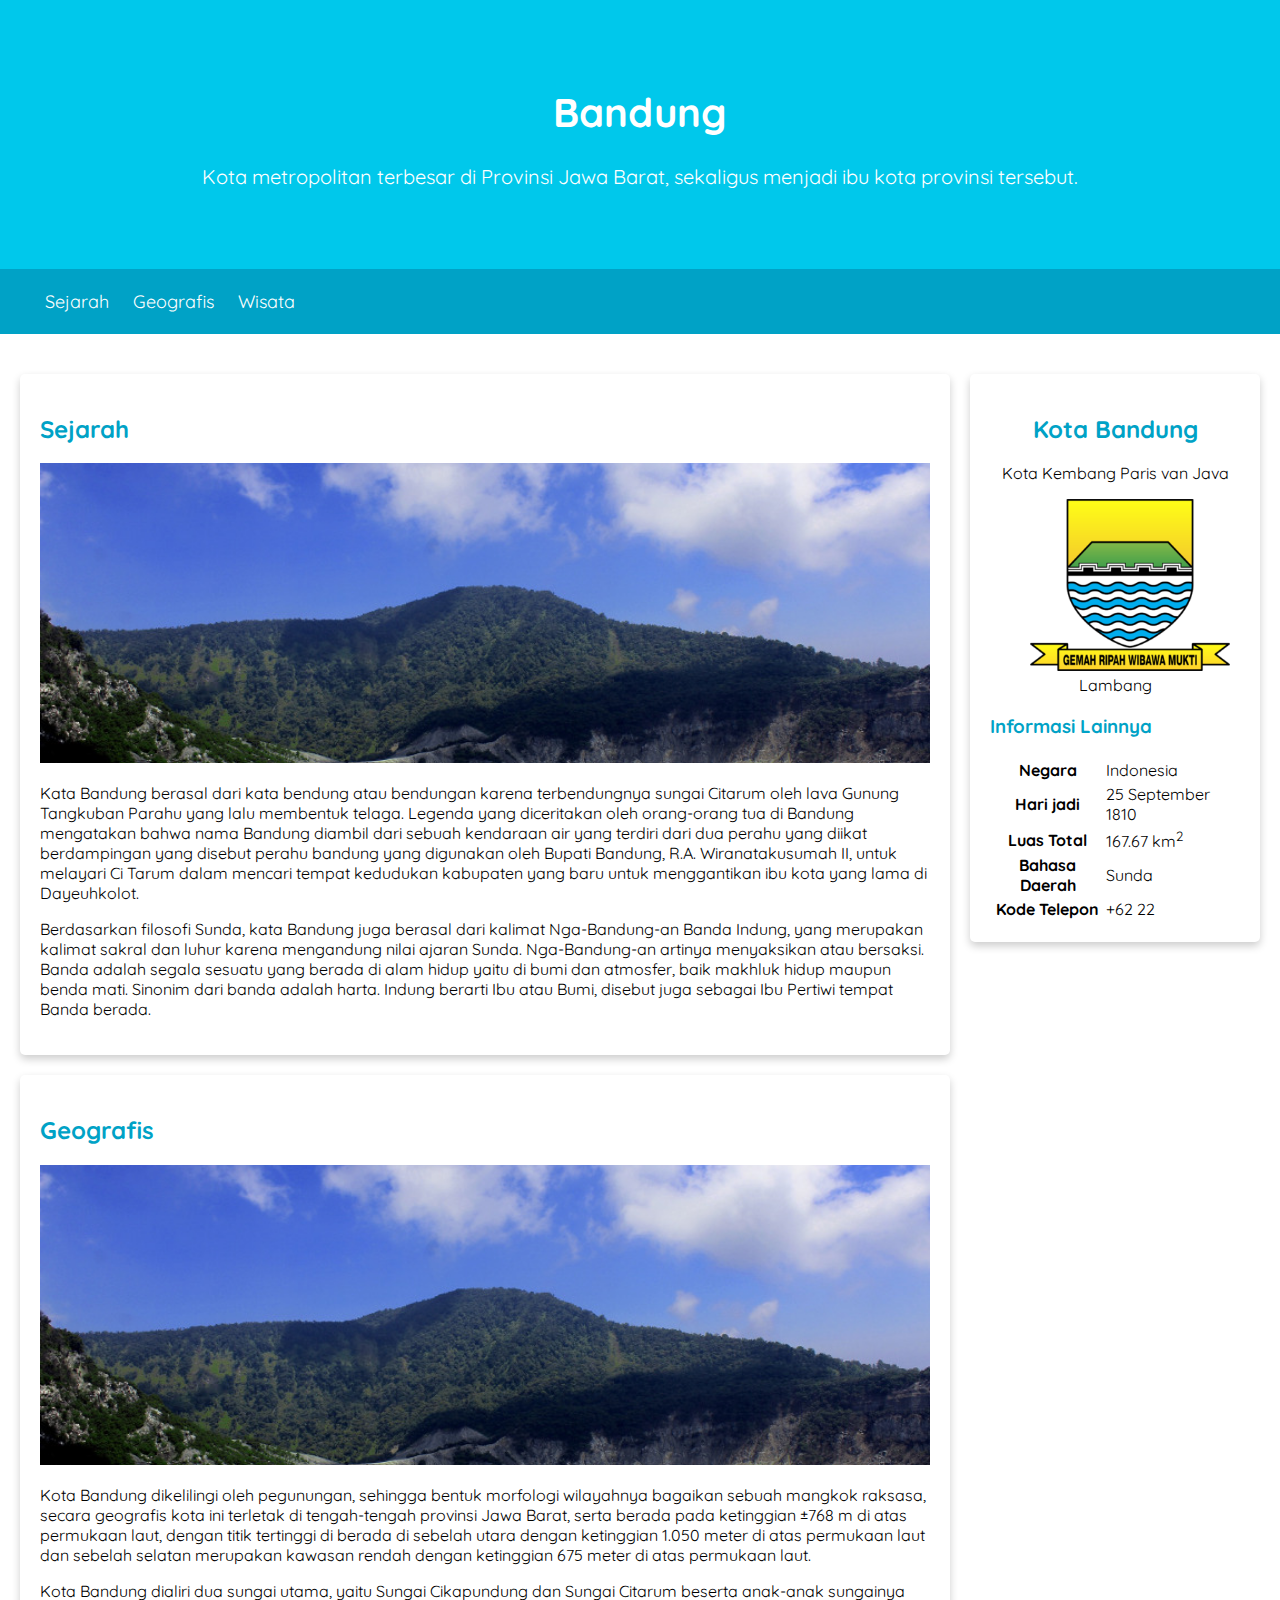
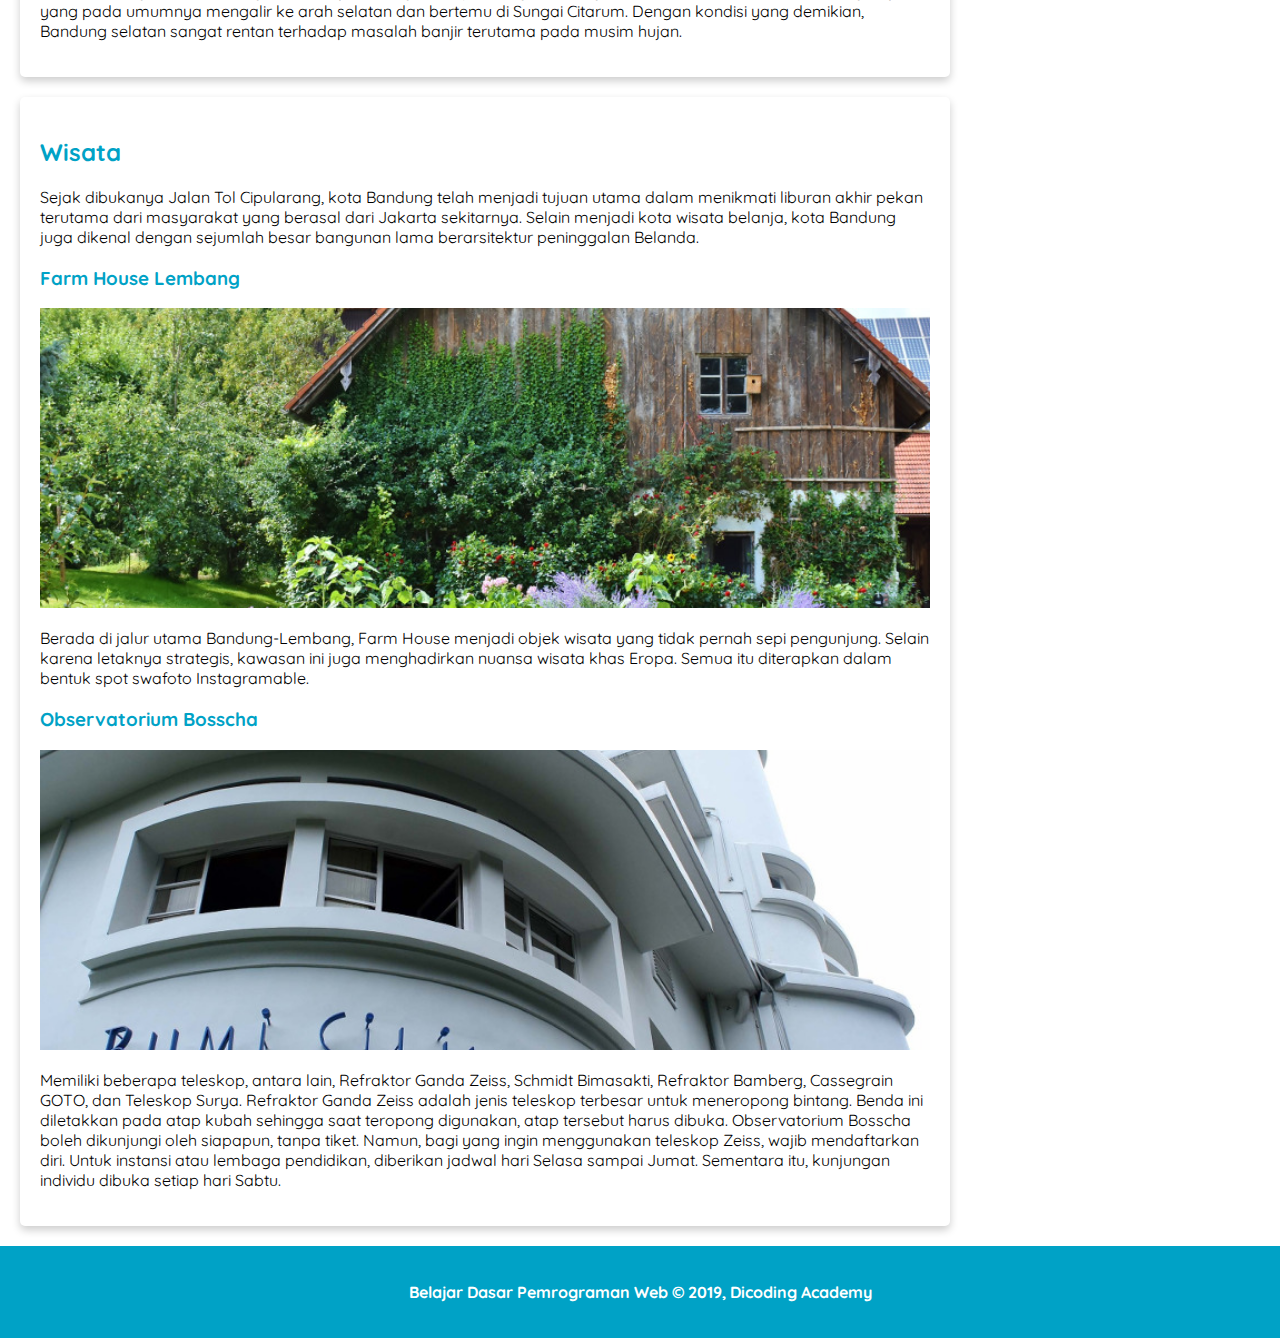
<file: index.html>
<!DOCTYPE html>
<html>
  <head>
    <link rel="stylesheet" href="assets/style/style.css" />
    <meta name="viewport" content="width=device-width, initial-scale=1">
  </head>

  <body>
    <header>
      <div class="jumbotron">
        <h1>Bandung</h1>
        <p>
          Kota metropolitan terbesar di Provinsi Jawa Barat, sekaligus menjadi
          ibu kota provinsi tersebut.
        </p>
      </div>
      <nav>
        <ul>
          <li><a href="#sejarah">Sejarah</a></li>
          <li><a href="#geografis">Geografis</a></li>
          <li><a href="#wisata">Wisata</a></li>
        </ul>
      </nav>
    </header>
    <main>
      <div id="content">
        <article id="sejarah" class="card">
          <h2 id="sejarah">Sejarah</h2>
          <img
            src="assets/image/geografis.jpg"
            class="featured-image"
            alt="geografis"
          />
          <p>
            Kata Bandung berasal dari kata bendung atau bendungan karena
            terbendungnya sungai Citarum oleh lava Gunung Tangkuban Parahu yang
            lalu membentuk telaga. Legenda yang diceritakan oleh orang-orang tua
            di Bandung mengatakan bahwa nama Bandung diambil dari sebuah
            kendaraan air yang terdiri dari dua perahu yang diikat berdampingan
            yang disebut perahu bandung yang digunakan oleh Bupati Bandung, R.A.
            Wiranatakusumah II, untuk melayari Ci Tarum dalam mencari tempat
            kedudukan kabupaten yang baru untuk menggantikan ibu kota yang lama
            di Dayeuhkolot.
          </p>

          <p>
            Berdasarkan filosofi Sunda, kata Bandung juga berasal dari kalimat
            Nga-Bandung-an Banda Indung, yang merupakan kalimat sakral dan luhur
            karena mengandung nilai ajaran Sunda. Nga-Bandung-an artinya
            menyaksikan atau bersaksi. Banda adalah segala sesuatu yang berada
            di alam hidup yaitu di bumi dan atmosfer, baik makhluk hidup maupun
            benda mati. Sinonim dari banda adalah harta. Indung berarti Ibu atau
            Bumi, disebut juga sebagai Ibu Pertiwi tempat Banda berada.
          </p>
        </article>

        <article id="geografis" class="card">
          <h2 id="geografis">Geografis</h2>
          <img
            src="assets/image/geografis.jpg"
            class="featured-image"
            alt="geografis"
          />
          <p>
            Kota Bandung dikelilingi oleh pegunungan, sehingga bentuk morfologi
            wilayahnya bagaikan sebuah mangkok raksasa, secara geografis kota
            ini terletak di tengah-tengah provinsi Jawa Barat, serta berada pada
            ketinggian ±768 m di atas permukaan laut, dengan titik tertinggi di
            berada di sebelah utara dengan ketinggian 1.050 meter di atas
            permukaan laut dan sebelah selatan merupakan kawasan rendah dengan
            ketinggian 675 meter di atas permukaan laut.
          </p>

          <p>
            Kota Bandung dialiri dua sungai utama, yaitu Sungai Cikapundung dan
            Sungai Citarum beserta anak-anak sungainya yang pada umumnya
            mengalir ke arah selatan dan bertemu di Sungai Citarum. Dengan
            kondisi yang demikian, Bandung selatan sangat rentan terhadap
            masalah banjir terutama pada musim hujan.
          </p>
        </article>

        <article id="wisata" class="card">
          <h2 id="wisata">Wisata</h2>
          <p>
            Sejak dibukanya Jalan Tol Cipularang, kota Bandung telah menjadi
            tujuan utama dalam menikmati liburan akhir pekan terutama dari
            masyarakat yang berasal dari Jakarta sekitarnya. Selain menjadi kota
            wisata belanja, kota Bandung juga dikenal dengan sejumlah besar
            bangunan lama berarsitektur peninggalan Belanda.
          </p>
          <section>
            <h3>Farm House Lembang</h3>
            <img
              src="assets/image/farm-house.jpg"
              class="featured-image"
              alt="farm house"
            />
            <p>
              Berada di jalur utama Bandung-Lembang, Farm House menjadi objek
              wisata yang tidak pernah sepi pengunjung. Selain karena letaknya
              strategis, kawasan ini juga menghadirkan nuansa wisata khas Eropa.
              Semua itu diterapkan dalam bentuk spot swafoto Instagramable.
            </p>
          </section>

          <section>
            <h3>Observatorium Bosscha</h3>
            <img
              src="assets/image/bosscha.jpg"
              class="featured-image"
              alt="bosscha"
            />
            <p>
              Memiliki beberapa teleskop, antara lain, Refraktor Ganda Zeiss,
              Schmidt Bimasakti, Refraktor Bamberg, Cassegrain GOTO, dan
              Teleskop Surya. Refraktor Ganda Zeiss adalah jenis teleskop
              terbesar untuk meneropong bintang. Benda ini diletakkan pada atap
              kubah sehingga saat teropong digunakan, atap tersebut harus
              dibuka. Observatorium Bosscha boleh dikunjungi oleh siapapun,
              tanpa tiket. Namun, bagi yang ingin menggunakan teleskop Zeiss,
              wajib mendaftarkan diri. Untuk instansi atau lembaga pendidikan,
              diberikan jadwal hari Selasa sampai Jumat. Sementara itu,
              kunjungan individu dibuka setiap hari Sabtu.
            </p>
          </section>
        </article>
      </div>

      <aside>
        <article class="profile card">
          <header>
            <h2>Kota Bandung</h2>
            <p>Kota Kembang Paris van Java</p>
            <figure>
              <img src="assets/image/bandung-badge.png" />
              <figcaption>Lambang</figcaption>
            </figure>
          </header>
          <section>
            <h3>Informasi Lainnya</h3>
            <table>
              <tr>
                <th>Negara</th>
                <td>Indonesia</td>
              </tr>
              <tr>
                <th>Hari jadi</th>
                <td>25 September 1810</td>
              </tr>
              <tr>
                <th>Luas Total</th>
                <td>167.67 km<sup>2</sup></td>
              </tr>
              <tr>
                <th>Bahasa Daerah</th>
                <td>Sunda</td>
              </tr>
              <tr>
                <th>Kode Telepon</th>
                <td>+62 22</td>
              </tr>
            </table>
          </section>
        </article>
      </aside>
    </main>
    <footer>
      <p>Belajar Dasar Pemrograman Web &#169; 2019, Dicoding Academy</p>
    </footer>
  </body>
</html>
</file>
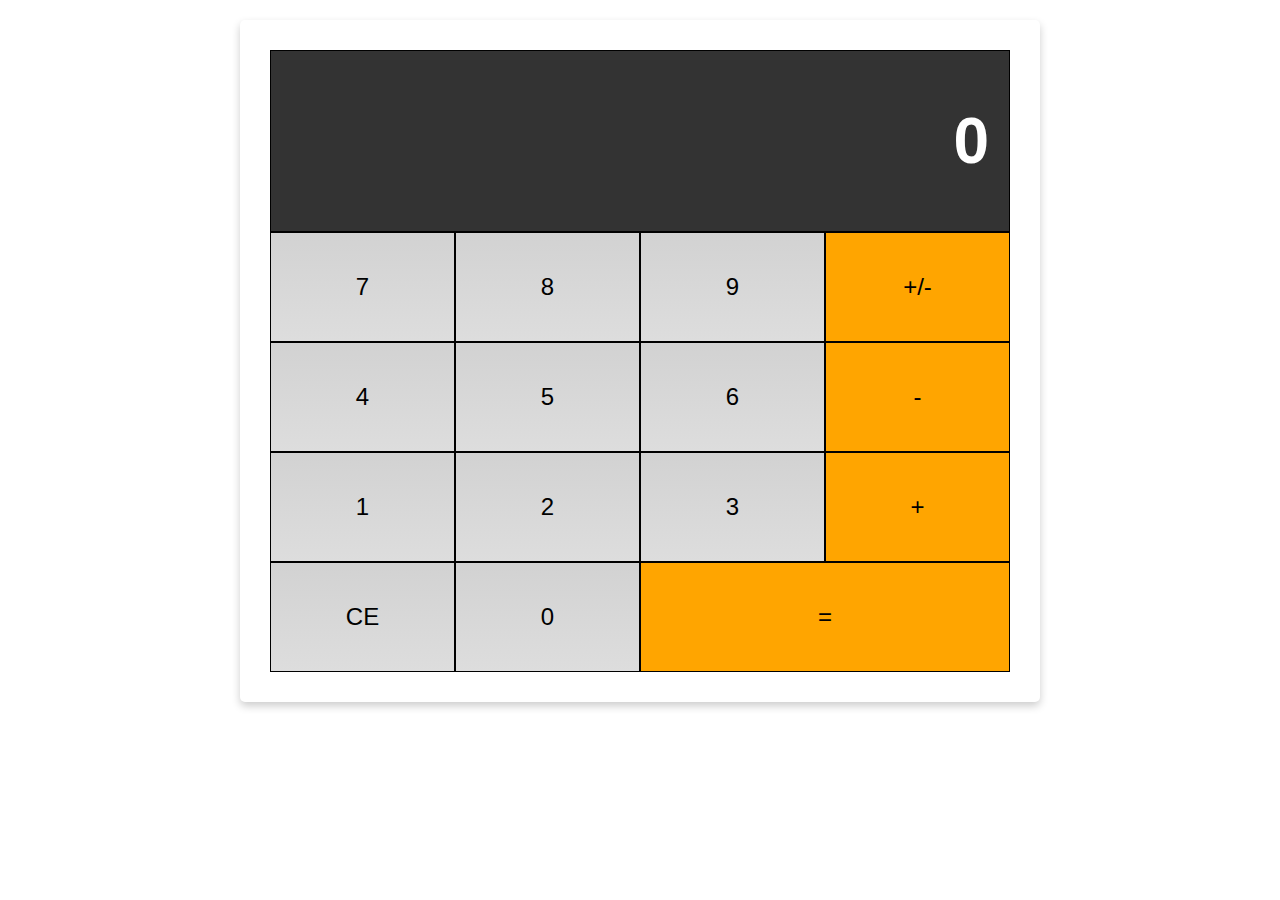
<file: WebCalculator/index.html>
<!DOCTYPE html>
<html>
<head>
    <title>Web Calculator</title>
    <link rel="stylesheet" href="assets/style.css">
    <meta name="viewport" content="width=device-width, initial-scale=1.0">
</head>
<body>
    <div class="flex-container-column card">
        <div class="display">
            <h1 id="displayNumber">0</h1>
        </div>
        <div class="flex-container-row">
            <div class="button">7</div>
            <div class="button">8</div>
            <div class="button">9</div>
            <div class="button negative">+/-</div>
        </div>
        <div class="flex-container-row">
            <div class="button">4</div>
            <div class="button">5</div>
            <div class="button">6</div>
            <div class="button operator">-</div>
        </div>
        <div class="flex-container-row">
            <div class="button">1</div>
            <div class="button">2</div>
            <div class="button">3</div>
            <div class="button operator">+</div>
        </div>
        <div class="flex-container-row">
            <div class="button clear">CE</div>
            <div class="button">0</div>
            <div class="button equals double">=</div>
        </div>
    </div>    
</body>
</html>
</file>
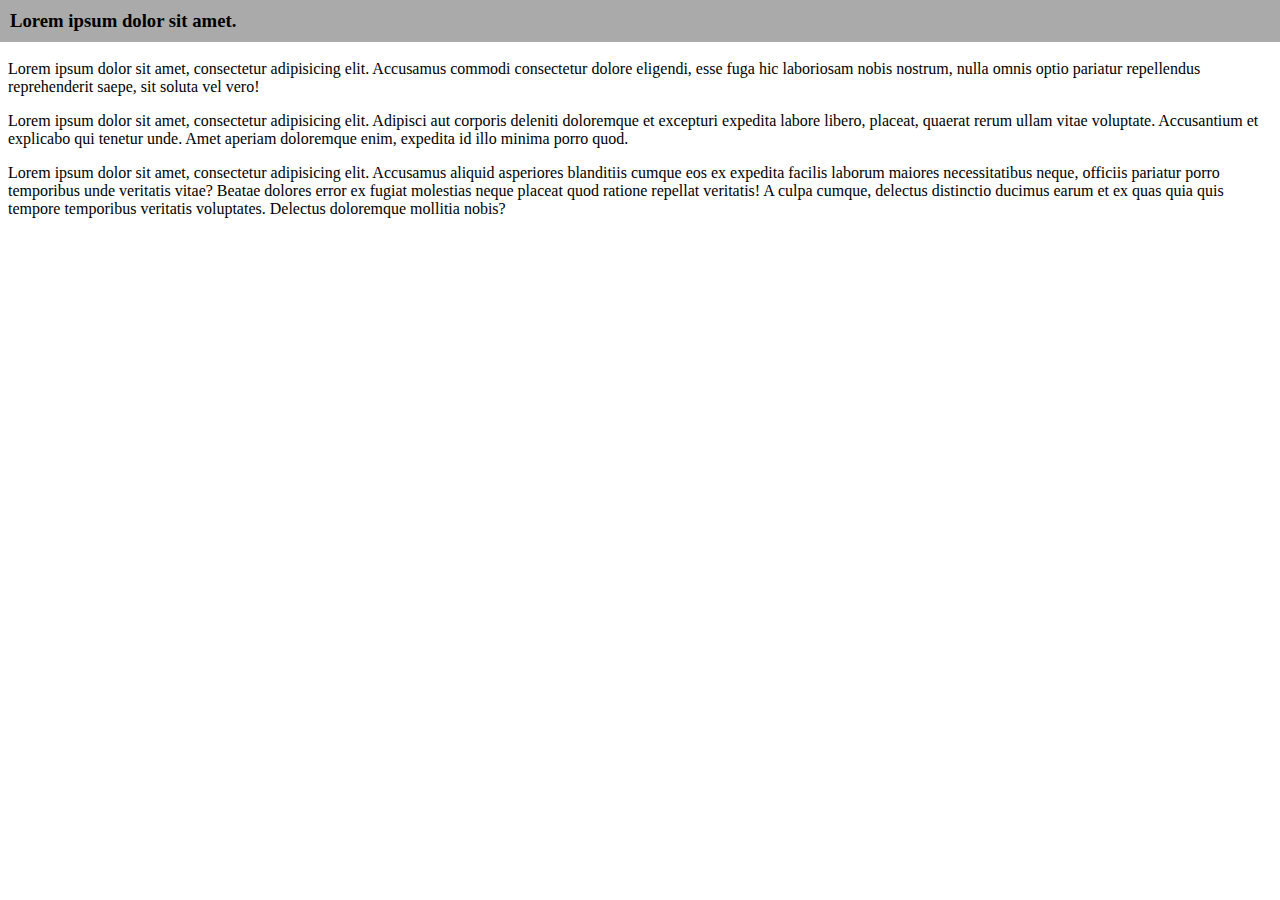
<file: tes.html>
<html lang="en">
<head>
   <style>
       h3 {
           padding: 10px;
           background-color: #aaaaaa;
           margin: 0;
           width: 100%;
       }
 
       .fixed {
           position: fixed;
           top: 0;
           left: 0;
       }
   </style>
</head>
<body>
<h3 class="fixed">Lorem ipsum dolor sit amet.</h3>
<p>Lorem ipsum dolor sit amet, consectetur adipisicing elit. Accusantium iusto non optio vel voluptas? Assumenda blanditiis consequatur doloribus porro quasi similique vero voluptatibus. Adipisci, tenetur.</p>
<p>Lorem ipsum dolor sit amet, consectetur adipisicing elit. Accusamus commodi consectetur dolore eligendi, esse fuga hic laboriosam nobis nostrum, nulla omnis optio pariatur repellendus reprehenderit saepe, sit soluta vel vero!</p>
<p>Lorem ipsum dolor sit amet, consectetur adipisicing elit. Adipisci aut corporis deleniti doloremque et excepturi expedita labore libero, placeat, quaerat rerum ullam vitae voluptate. Accusantium et explicabo qui tenetur unde. Amet aperiam doloremque enim, expedita id illo minima porro quod.</p>
<p>Lorem ipsum dolor sit amet, consectetur adipisicing elit. Accusamus aliquid asperiores blanditiis cumque eos ex expedita facilis laborum maiores necessitatibus neque, officiis pariatur porro temporibus unde veritatis vitae? Beatae dolores error ex fugiat molestias neque placeat quod ratione repellat veritatis! A culpa cumque, delectus distinctio ducimus earum et ex quas quia quis tempore temporibus veritatis voluptates. Delectus doloremque mollitia nobis?</p>
</body>
</html>
</html>
</file>
<file: assets/style/style.css>
@import url(https://fonts.googleapis.com/css2?family=Quicksand:wght@400;700&display=swap);
.jumbotron {
  font-size: 20px;
  padding: 60px;
  background-color: #00c8eb;
  text-align: center;
  color: #fff;
}
body {
  font-family: "Quicksand", sans-serif;
  margin: 0;
  padding: 0;
}
main {
  padding: 20px;
}
h2,
h3 {
  color: #00a2c6;
}
footer {
  padding: 20px;
  color: #fff;
  background-color: #00a2c6;
}
header {
  display: inline;
}
nav {
  background-color: #00a2c6;
  padding: 5px;
  position: sticky;
  top: 0;
}
nav a {
  font-size: 18px;
  font-weight: 400;
  text-decoration: none;
  color: #fff;
}
nav a:hover {
  font-weight: 700;
}
nav li {
  display: inline;
  list-style-type: none;
  margin-right: 20px;
}
.profile header {
  text-align: center;
}
.profile img {
  width: 200px;
}
footer {
  padding: 20px;
  color: #fff;
  background-color: #00a2c6;
  text-align: center;
  font-weight: 700;
}
.featured-image {
  width: 100%;
  max-height: 300px;
  object-fit: cover;
  object-position: center;
}
.card {
  box-shadow: 0 4px 8px 0 rgba(0, 0, 0, 0.2);
  border-radius: 5px;
  padding: 20px;
  margin-top: 20px;
}
#content {
  float: left;
  width: 75%;
}
aside {
  float: right;
  width: 25%;
  padding-left: 20px;
}
@media screen and (max-width: 1000px) {
  #content,
  aside {
    width: 100%;
    padding: 0;
  }
}
main {
  padding: 20px;
  overflow: auto;
}
* {
  box-sizing: border-box;
}
</file>
<file: WebCalculator/assets/style.css>
* {
    box-sizing: border-box;
}

body {
    font-family: sans-serif;
}

.flex-container-column {
    display: flex;
    flex-direction: column;

    /* properti pendukung */
    max-width: 800px;
    margin: 0 auto;
    text-align: right;
}

.flex-container-row {
    display: flex;
}

.button {
    flex-basis: 25%;

    /* properti pendukung */
    font-size: 1.5em;
    text-align: center;
    padding: 40px;
    border: 1px solid black;
    background: -webkit-linear-gradient(top, #d2d2d2, #ddd);
    cursor: pointer;
}

.button:hover{
    font-weight: bold;
}

.double {
    flex-basis: 50%;
}

.display {
    color: white;
    width: 100%;
    padding: 10px 20px;
    background-color: #333333;
    border: 1px solid black;
    font-size: 2em;
}

.operator, .negative, .equals {
    background: orange;
}

.card {
    box-shadow: 0 4px 8px 0 rgba(0, 0, 0, 0.2);
    border-radius: 5px;
    padding: 30px;
    margin-top: 20px;
}

@media screen and (max-width: 513px) {
    .button {
        padding: 10px;
    }
}
</file>
